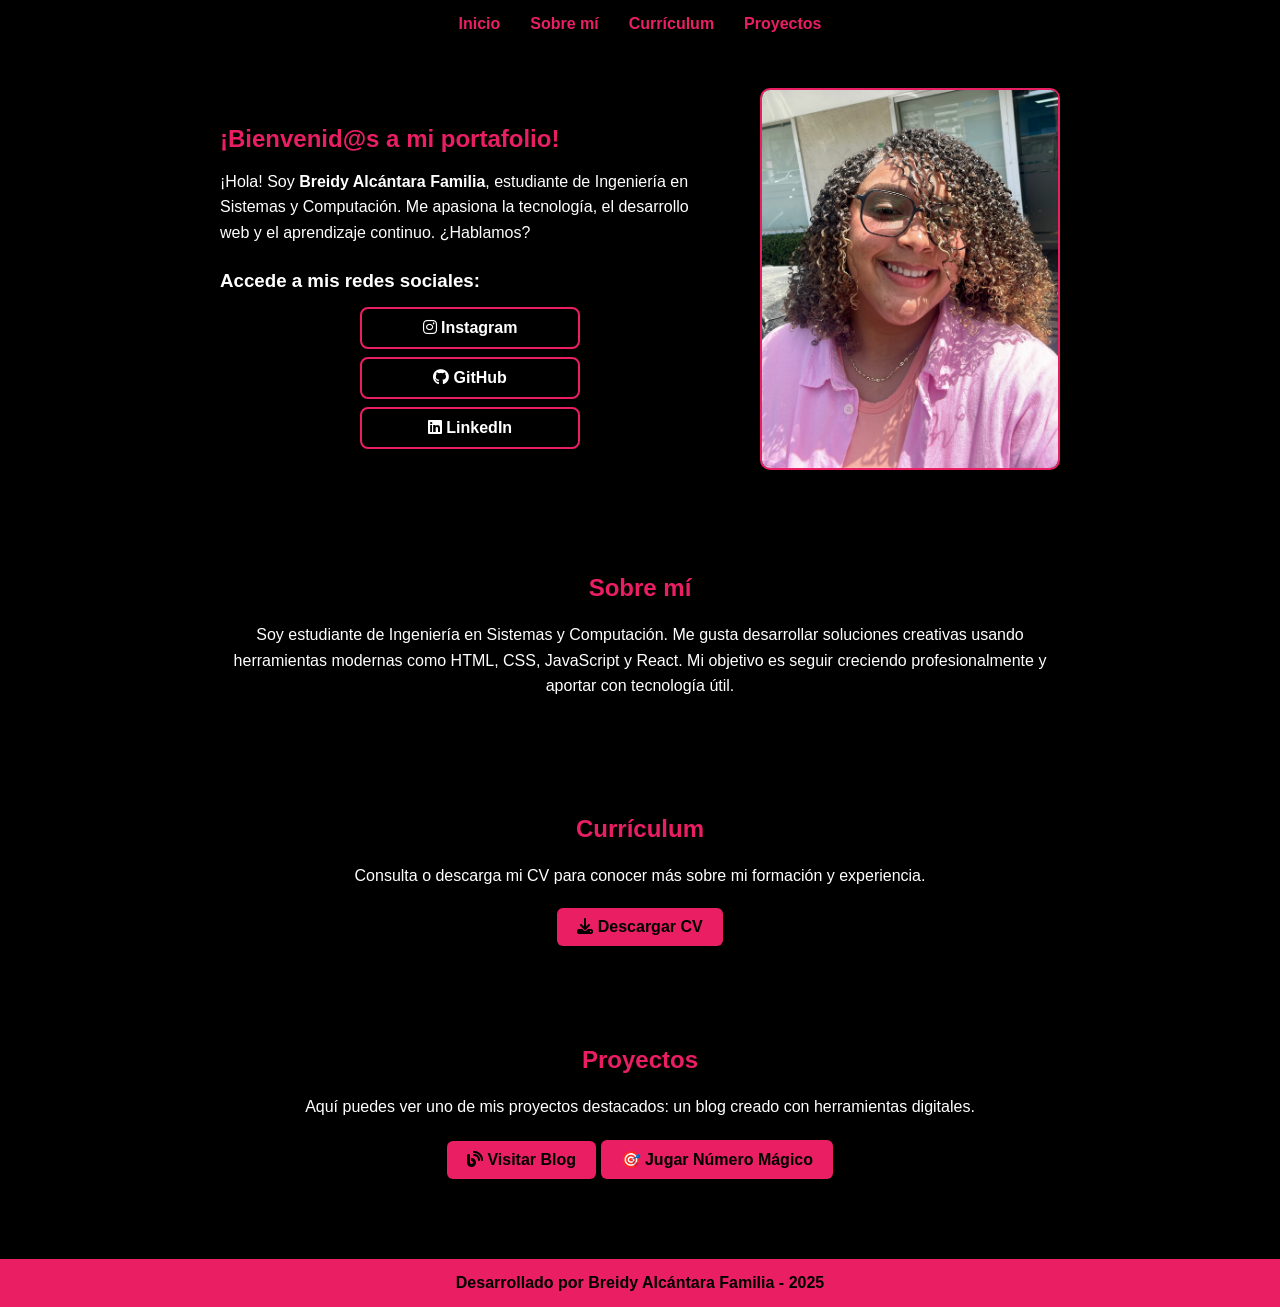
<file: index.html>
<!DOCTYPE html>
<html lang="es">
<head>
  <meta charset="UTF-8" />
  <meta name="viewport" content="width=device-width, initial-scale=1.0"/>
  <title>Portafolio - Breidy Alcántara</title>

  <!-- Font Awesome para íconos -->
  <link rel="stylesheet" href="https://cdnjs.cloudflare.com/ajax/libs/font-awesome/6.4.0/css/all.min.css" crossorigin="anonymous" referrerpolicy="no-referrer" />

  <style>
    * {
      box-sizing: border-box;
    }

    body {
      margin: 0;
      font-family: 'Segoe UI', Tahoma, Geneva, Verdana, sans-serif;
      background-color: #000;
      color: #fff;
    }

    header {
      background-color: #000;
      padding: 15px 20px;
    }

    nav ul {
      list-style: none;
      display: flex;
      justify-content: center;
      gap: 30px;
      padding: 0;
      margin: 0;
      flex-wrap: wrap;
    }

    nav ul li a {
      color: #e91e63;
      text-decoration: none;
      font-weight: bold;
      transition: color 0.3s;
    }

    nav ul li a:hover {
      text-decoration: underline;
      color: #fff;
    }

    .contenido {
      display: flex;
      flex-wrap: wrap;
      justify-content: center;
      align-items: center;
      padding: 40px 20px;
      gap: 40px;
    }

    .info {
      max-width: 500px;
      flex: 1 1 300px;
    }

    .info h2 {
      color: #e91e63;
      margin-bottom: 15px;
    }

    .info p {
      font-size: 16px;
      line-height: 1.6;
    }

    .redes {
      margin-top: 25px;
    }

    .redes h3 {
      margin-bottom: 15px;
    }

    .redes a {
      display: block;
      width: 100%;
      max-width: 220px;
      margin: 8px auto;
      padding: 10px;
      text-align: center;
      border: 2px solid #e91e63;
      border-radius: 8px;
      text-decoration: none;
      color: white;
      font-weight: bold;
      transition: background 0.3s, color 0.3s;
    }

    .redes a:hover {
      background-color: #e91e63;
      color: black;
    }

    .foto {
      max-width: 300px;
      flex: 1 1 250px;
    }

    .foto img {
      width: 100%;
      height: auto;
      border-radius: 10px;
      border: 2px solid #e91e63;
    }

    section {
      padding: 40px 20px;
      max-width: 900px;
      margin: auto;
    }

    section h2 {
      color: #e91e63;
      text-align: center;
      margin-bottom: 20px;
    }

    section p {
      text-align: center;
      font-size: 16px;
      line-height: 1.6;
    }

    .boton-accion {
      display: inline-block;
      padding: 10px 20px;
      background-color: #e91e63;
      color: black;
      font-weight: bold;
      border-radius: 6px;
      text-decoration: none;
      transition: background 0.3s;
    }

    .boton-accion:hover {
      background-color: #ff337a;
    }

    .centrado {
      text-align: center;
      margin-top: 20px;
    }

    footer {
      text-align: center;
      background-color: #e91e63;
      color: black;
      padding: 15px 0;
      margin-top: 40px;
      font-weight: bold;
    }

    /* Tablet */
    @media screen and (max-width: 992px) {
      nav ul {
        gap: 15px;
      }
      .contenido {
        gap: 20px;
      }
    }

    /* Celular */
    @media screen and (max-width: 768px) {
      .contenido {
        flex-direction: column;
        text-align: center;
      }
      nav ul {
        flex-direction: column;
        align-items: center;
        gap: 10px;
      }
      .redes a {
        max-width: 90%;
      }
    }
  </style>
</head>
<body>

  <header>
    <nav>
      <ul>
        <li><a href="#">Inicio</a></li>
        <li><a href="#sobre-mi">Sobre mí</a></li>
        <li><a href="#curriculum">Currículum</a></li>
        <li><a href="#proyectos">Proyectos</a></li>
      </ul>
    </nav>
  </header>

  <main class="contenido">
    <div class="info">
      <h2>¡Bienvenid@s a <span style="color:#e91e63">mi portafolio</span>!</h2>
      <p>¡Hola! Soy <strong>Breidy Alcántara Familia</strong>, estudiante de Ingeniería en Sistemas y Computación. Me apasiona la tecnología, el desarrollo web y el aprendizaje continuo. ¿Hablamos?</p>

      <div class="redes">
        <h3>Accede a mis redes sociales:</h3>
        <a href="https://www.instagram.com/breidydaf" target="_blank"><i class="fab fa-instagram"></i> Instagram</a>
        <a href="https://github.com/breidydaf" target="_blank"><i class="fab fa-github"></i> GitHub</a>
        <a href="https://linkedin.com/in/breidy-alcantara-a6155b369" target="_blank"><i class="fab fa-linkedin"></i> LinkedIn</a>
      </div>
    </div>

    <div class="foto">
      <img src="photo.jpg" alt="Foto profesional de Breidy Alcántara" />
    </div>
  </main>

  <section id="sobre-mi">
    <h2>Sobre mí</h2>
    <p>Soy estudiante de Ingeniería en Sistemas y Computación. Me gusta desarrollar soluciones creativas usando herramientas modernas como HTML, CSS, JavaScript y React. Mi objetivo es seguir creciendo profesionalmente y aportar con tecnología útil.</p>
  </section>

  <section id="curriculum">
    <h2>Currículum</h2>
    <p>Consulta o descarga mi CV para conocer más sobre mi formación y experiencia.</p>
    <div class="centrado">
      <a href="Resume.pdf" target="_blank" class="boton-accion">
        <i class="fas fa-download"></i> Descargar CV
      </a>
    </div>
  </section>

  <section id="proyectos">
    <h2>Proyectos</h2>
    <p>Aquí puedes ver uno de mis proyectos destacados: un blog creado con herramientas digitales.</p>
    <div class="centrado">
      <a href="https://sites.google.com/view/viajandoporelmundooo/página-principal?authuser=0" target="_blank" class="boton-accion">
        <i class="fas fa-blog"></i> Visitar Blog
      </a>
      <a href="juego.n-m/numeromagico.html" target="_blank" class="boton-accion">
        🎯 Jugar Número Mágico
      </a>
    </div>
  </section>

  <footer>
    Desarrollado por Breidy Alcántara Familia - 2025
  </footer>

</body>
</html>
</file>
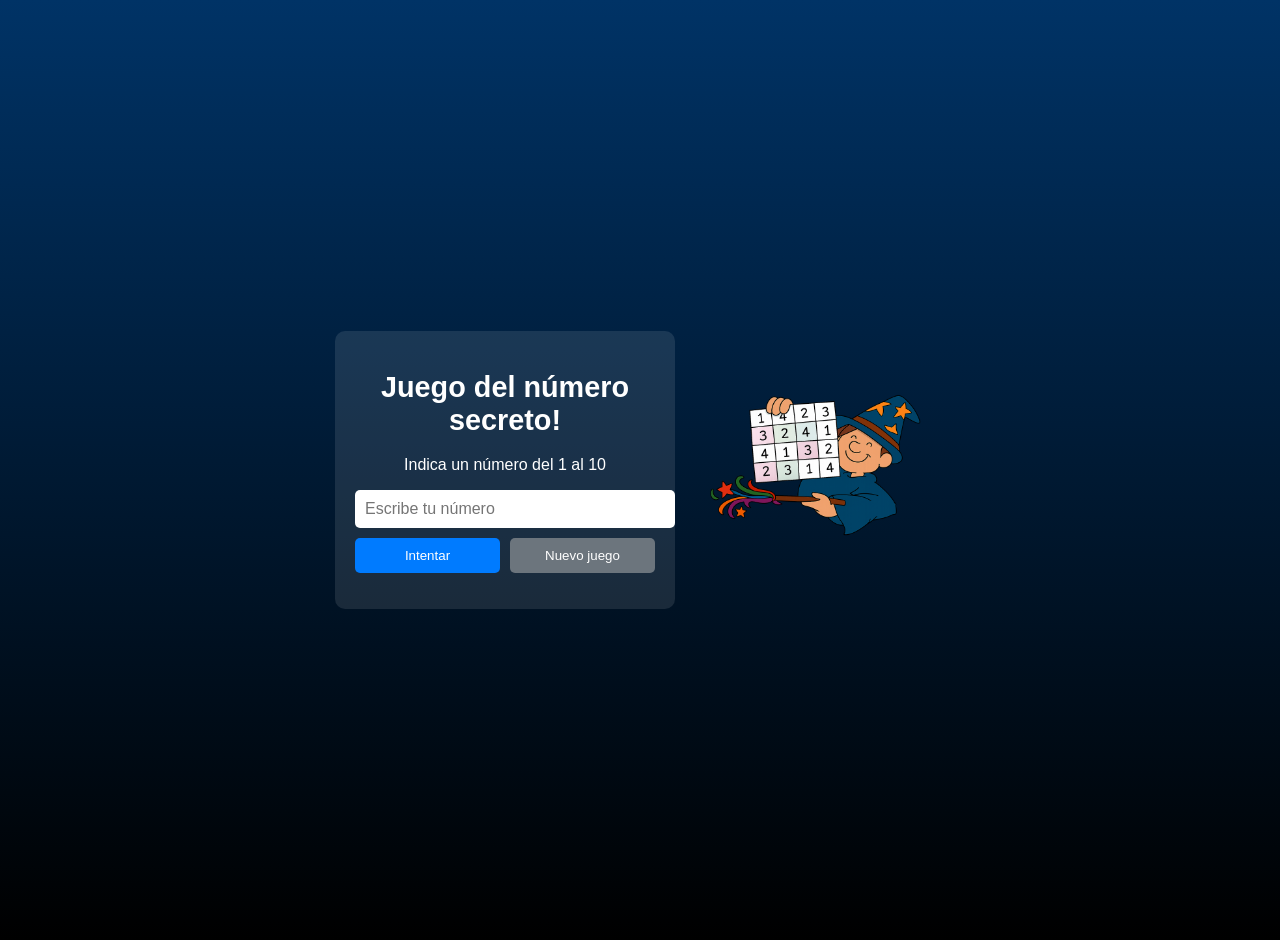
<file: juego.n-m/numeromagico.html>
<!DOCTYPE html>
<html lang="es">
<head>
    <meta charset="UTF-8">
    <meta name="viewport" content="width=device-width, initial-scale=1.0">
    <title>Juego del Número Secreto</title>
    <link rel="stylesheet" href="style.css">
</head>
<body>
    <div class="container">
        <div class="game-card">
            <h1>Juego del número secreto!</h1>
            <p>Indica un número del 1 al 10</p>
            <input type="number" id="guess" min="1" max="10" placeholder="Escribe tu número">
            <div class="buttons">
                <button id="tryBtn">Intentar</button>
                <button id="resetBtn">Nuevo juego</button>
            </div>
            <p id="message"></p>
        </div>
        <div class="image-container">
            <img src="mago.png" alt="Mago del número secreto">
        </div>
    </div>

    <script src="script.js"></script>
</body>
</html>
</file>
<file: juego.n-m/style.css>
body {
    font-family: Arial, sans-serif;
    background: linear-gradient(to bottom, #003366, #000);
    color: white;
    margin: 0;
    padding: 0;
}

.container {
    display: flex;
    justify-content: center;
    align-items: center;
    min-height: 100vh;
    flex-wrap: wrap;
    gap: 20px;
    padding: 20px;
}

.game-card {
    background: rgba(255, 255, 255, 0.1);
    padding: 20px;
    border-radius: 10px;
    max-width: 300px;
    text-align: center;
}

h1 {
    font-size: 1.8rem;
}

input {
    padding: 10px;
    font-size: 1rem;
    border-radius: 5px;
    border: none;
    width: 100%;
    margin-bottom: 10px;
}

.buttons {
    display: flex;
    gap: 10px;
}

button {
    flex: 1;
    padding: 10px;
    border: none;
    border-radius: 5px;
    cursor: pointer;
}

#tryBtn {
    background: #007bff;
    color: white;
}

#resetBtn {
    background: #6c757d;
    color: white;
}

.image-container img {
    max-width: 250px;
    height: auto;
}

@media (max-width: 768px) {
    .container {
        flex-direction: column;
    }

    .game-card {
        max-width: 100%;
    }
}
</file>
